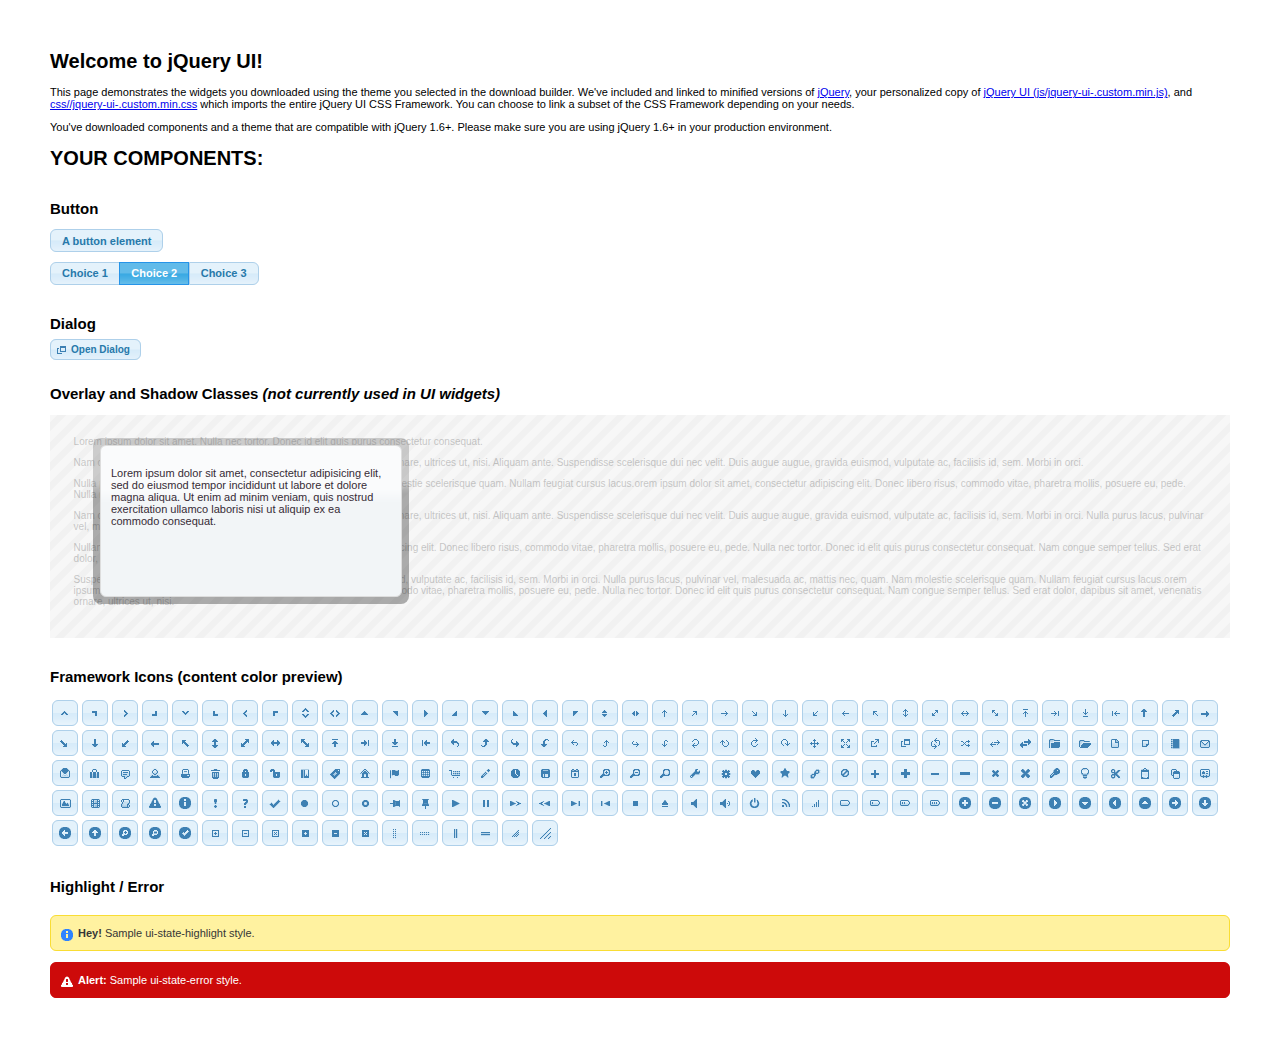
<file: main/jquery-ui-1.10.3.custom/index.html>
<!doctype html>
<html lang="us">
<head>
	<meta charset="utf-8">
	<title>jQuery UI Example Page</title>
	<link href="css/cupertino/jquery-ui-1.10.3.custom.css" rel="stylesheet">
	<script src="js/jquery-1.9.1.js"></script>
	<script src="js/jquery-ui-1.10.3.custom.js"></script>
	<script>
	$(function() {
		

		

		
		$( "#button" ).button();
		$( "#radioset" ).buttonset();
		

		

		
		$( "#dialog" ).dialog({
			autoOpen: false,
			width: 400,
			buttons: [
				{
					text: "Ok",
					click: function() {
						$( this ).dialog( "close" );
					}
				},
				{
					text: "Cancel",
					click: function() {
						$( this ).dialog( "close" );
					}
				}
			]
		});

		// Link to open the dialog
		$( "#dialog-link" ).click(function( event ) {
			$( "#dialog" ).dialog( "open" );
			event.preventDefault();
		});
		

		

		

		

		// Hover states on the static widgets
		$( "#dialog-link, #icons li" ).hover(
			function() {
				$( this ).addClass( "ui-state-hover" );
			},
			function() {
				$( this ).removeClass( "ui-state-hover" );
			}
		);
	});
	</script>
	<style>
	body{
		font: 62.5% "Trebuchet MS", sans-serif;
		margin: 50px;
	}
	.demoHeaders {
		margin-top: 2em;
	}
	#dialog-link {
		padding: .4em 1em .4em 20px;
		text-decoration: none;
		position: relative;
	}
	#dialog-link span.ui-icon {
		margin: 0 5px 0 0;
		position: absolute;
		left: .2em;
		top: 50%;
		margin-top: -8px;
	}
	#icons {
		margin: 0;
		padding: 0;
	}
	#icons li {
		margin: 2px;
		position: relative;
		padding: 4px 0;
		cursor: pointer;
		float: left;
		list-style: none;
	}
	#icons span.ui-icon {
		float: left;
		margin: 0 4px;
	}
	.fakewindowcontain .ui-widget-overlay {
		position: absolute;
	}
	</style>
</head>
<body>

<h1>Welcome to jQuery UI!</h1>

<div class="ui-widget">
	<p>This page demonstrates the widgets you downloaded using the theme you selected in the download builder. We've included and linked to minified versions of <a href="js/jquery-1.9.1.js">jQuery</a>, your personalized copy of <a href="js/jquery-ui-.custom.min.js">jQuery UI (js/jquery-ui-.custom.min.js)</a>, and <a href="css//jquery-ui-.custom.min.css">css//jquery-ui-.custom.min.css</a> which imports the entire jQuery UI CSS Framework. You can choose to link a subset of the CSS Framework depending on your needs. </p>
	<p>You've downloaded components and a theme that are compatible with jQuery 1.6+. Please make sure you are using jQuery 1.6+ in your production environment.</p>
</div>

<h1>YOUR COMPONENTS:</h1>






<!-- Button -->
<h2 class="demoHeaders">Button</h2>
<button id="button">A button element</button>
<form style="margin-top: 1em;">
	<div id="radioset">
		<input type="radio" id="radio1" name="radio"><label for="radio1">Choice 1</label>
		<input type="radio" id="radio2" name="radio" checked="checked"><label for="radio2">Choice 2</label>
		<input type="radio" id="radio3" name="radio"><label for="radio3">Choice 3</label>
	</div>
</form>





<!-- Dialog NOTE: Dialog is not generated by UI in this demo so it can be visually styled in themeroller-->
<h2 class="demoHeaders">Dialog</h2>
<p><a href="#" id="dialog-link" class="ui-state-default ui-corner-all"><span class="ui-icon ui-icon-newwin"></span>Open Dialog</a></p>

<h2 class="demoHeaders">Overlay and Shadow Classes <em>(not currently used in UI widgets)</em></h2>
<div style="position: relative; width: 96%; height: 200px; padding:1% 2%; overflow:hidden;" class="fakewindowcontain">
	<p>Lorem ipsum dolor sit amet,  Nulla nec tortor. Donec id elit quis purus consectetur consequat. </p><p>Nam congue semper tellus. Sed erat dolor, dapibus sit amet, venenatis ornare, ultrices ut, nisi. Aliquam ante. Suspendisse scelerisque dui nec velit. Duis augue augue, gravida euismod, vulputate ac, facilisis id, sem. Morbi in orci. </p><p>Nulla purus lacus, pulvinar vel, malesuada ac, mattis nec, quam. Nam molestie scelerisque quam. Nullam feugiat cursus lacus.orem ipsum dolor sit amet, consectetur adipiscing elit. Donec libero risus, commodo vitae, pharetra mollis, posuere eu, pede. Nulla nec tortor. Donec id elit quis purus consectetur consequat. </p><p>Nam congue semper tellus. Sed erat dolor, dapibus sit amet, venenatis ornare, ultrices ut, nisi. Aliquam ante. Suspendisse scelerisque dui nec velit. Duis augue augue, gravida euismod, vulputate ac, facilisis id, sem. Morbi in orci. Nulla purus lacus, pulvinar vel, malesuada ac, mattis nec, quam. Nam molestie scelerisque quam. </p><p>Nullam feugiat cursus lacus.orem ipsum dolor sit amet, consectetur adipiscing elit. Donec libero risus, commodo vitae, pharetra mollis, posuere eu, pede. Nulla nec tortor. Donec id elit quis purus consectetur consequat. Nam congue semper tellus. Sed erat dolor, dapibus sit amet, venenatis ornare, ultrices ut, nisi. Aliquam ante. </p><p>Suspendisse scelerisque dui nec velit. Duis augue augue, gravida euismod, vulputate ac, facilisis id, sem. Morbi in orci. Nulla purus lacus, pulvinar vel, malesuada ac, mattis nec, quam. Nam molestie scelerisque quam. Nullam feugiat cursus lacus.orem ipsum dolor sit amet, consectetur adipiscing elit. Donec libero risus, commodo vitae, pharetra mollis, posuere eu, pede. Nulla nec tortor. Donec id elit quis purus consectetur consequat. Nam congue semper tellus. Sed erat dolor, dapibus sit amet, venenatis ornare, ultrices ut, nisi. </p>

	<!-- ui-dialog -->
	<div class="ui-overlay"><div class="ui-widget-overlay"></div><div class="ui-widget-shadow ui-corner-all" style="width: 302px; height: 152px; position: absolute; left: 50px; top: 30px;"></div></div>
	<div style="position: absolute; width: 280px; height: 130px;left: 50px; top: 30px; padding: 10px;" class="ui-widget ui-widget-content ui-corner-all">
		<div class="ui-dialog-content ui-widget-content" style="background: none; border: 0;">
			<p>Lorem ipsum dolor sit amet, consectetur adipisicing elit, sed do eiusmod tempor incididunt ut labore et dolore magna aliqua. Ut enim ad minim veniam, quis nostrud exercitation ullamco laboris nisi ut aliquip ex ea commodo consequat.</p>
		</div>
	</div>

</div>

<!-- ui-dialog -->
<div id="dialog" title="Dialog Title">
	<p>Lorem ipsum dolor sit amet, consectetur adipisicing elit, sed do eiusmod tempor incididunt ut labore et dolore magna aliqua. Ut enim ad minim veniam, quis nostrud exercitation ullamco laboris nisi ut aliquip ex ea commodo consequat.</p>
</div>



<h2 class="demoHeaders">Framework Icons (content color preview)</h2>
<ul id="icons" class="ui-widget ui-helper-clearfix">
	<li class="ui-state-default ui-corner-all" title=".ui-icon-carat-1-n"><span class="ui-icon ui-icon-carat-1-n"></span></li>
	<li class="ui-state-default ui-corner-all" title=".ui-icon-carat-1-ne"><span class="ui-icon ui-icon-carat-1-ne"></span></li>
	<li class="ui-state-default ui-corner-all" title=".ui-icon-carat-1-e"><span class="ui-icon ui-icon-carat-1-e"></span></li>
	<li class="ui-state-default ui-corner-all" title=".ui-icon-carat-1-se"><span class="ui-icon ui-icon-carat-1-se"></span></li>
	<li class="ui-state-default ui-corner-all" title=".ui-icon-carat-1-s"><span class="ui-icon ui-icon-carat-1-s"></span></li>
	<li class="ui-state-default ui-corner-all" title=".ui-icon-carat-1-sw"><span class="ui-icon ui-icon-carat-1-sw"></span></li>
	<li class="ui-state-default ui-corner-all" title=".ui-icon-carat-1-w"><span class="ui-icon ui-icon-carat-1-w"></span></li>
	<li class="ui-state-default ui-corner-all" title=".ui-icon-carat-1-nw"><span class="ui-icon ui-icon-carat-1-nw"></span></li>
	<li class="ui-state-default ui-corner-all" title=".ui-icon-carat-2-n-s"><span class="ui-icon ui-icon-carat-2-n-s"></span></li>
	<li class="ui-state-default ui-corner-all" title=".ui-icon-carat-2-e-w"><span class="ui-icon ui-icon-carat-2-e-w"></span></li>
	<li class="ui-state-default ui-corner-all" title=".ui-icon-triangle-1-n"><span class="ui-icon ui-icon-triangle-1-n"></span></li>
	<li class="ui-state-default ui-corner-all" title=".ui-icon-triangle-1-ne"><span class="ui-icon ui-icon-triangle-1-ne"></span></li>
	<li class="ui-state-default ui-corner-all" title=".ui-icon-triangle-1-e"><span class="ui-icon ui-icon-triangle-1-e"></span></li>
	<li class="ui-state-default ui-corner-all" title=".ui-icon-triangle-1-se"><span class="ui-icon ui-icon-triangle-1-se"></span></li>
	<li class="ui-state-default ui-corner-all" title=".ui-icon-triangle-1-s"><span class="ui-icon ui-icon-triangle-1-s"></span></li>
	<li class="ui-state-default ui-corner-all" title=".ui-icon-triangle-1-sw"><span class="ui-icon ui-icon-triangle-1-sw"></span></li>
	<li class="ui-state-default ui-corner-all" title=".ui-icon-triangle-1-w"><span class="ui-icon ui-icon-triangle-1-w"></span></li>
	<li class="ui-state-default ui-corner-all" title=".ui-icon-triangle-1-nw"><span class="ui-icon ui-icon-triangle-1-nw"></span></li>
	<li class="ui-state-default ui-corner-all" title=".ui-icon-triangle-2-n-s"><span class="ui-icon ui-icon-triangle-2-n-s"></span></li>
	<li class="ui-state-default ui-corner-all" title=".ui-icon-triangle-2-e-w"><span class="ui-icon ui-icon-triangle-2-e-w"></span></li>
	<li class="ui-state-default ui-corner-all" title=".ui-icon-arrow-1-n"><span class="ui-icon ui-icon-arrow-1-n"></span></li>
	<li class="ui-state-default ui-corner-all" title=".ui-icon-arrow-1-ne"><span class="ui-icon ui-icon-arrow-1-ne"></span></li>
	<li class="ui-state-default ui-corner-all" title=".ui-icon-arrow-1-e"><span class="ui-icon ui-icon-arrow-1-e"></span></li>
	<li class="ui-state-default ui-corner-all" title=".ui-icon-arrow-1-se"><span class="ui-icon ui-icon-arrow-1-se"></span></li>
	<li class="ui-state-default ui-corner-all" title=".ui-icon-arrow-1-s"><span class="ui-icon ui-icon-arrow-1-s"></span></li>
	<li class="ui-state-default ui-corner-all" title=".ui-icon-arrow-1-sw"><span class="ui-icon ui-icon-arrow-1-sw"></span></li>
	<li class="ui-state-default ui-corner-all" title=".ui-icon-arrow-1-w"><span class="ui-icon ui-icon-arrow-1-w"></span></li>
	<li class="ui-state-default ui-corner-all" title=".ui-icon-arrow-1-nw"><span class="ui-icon ui-icon-arrow-1-nw"></span></li>
	<li class="ui-state-default ui-corner-all" title=".ui-icon-arrow-2-n-s"><span class="ui-icon ui-icon-arrow-2-n-s"></span></li>
	<li class="ui-state-default ui-corner-all" title=".ui-icon-arrow-2-ne-sw"><span class="ui-icon ui-icon-arrow-2-ne-sw"></span></li>
	<li class="ui-state-default ui-corner-all" title=".ui-icon-arrow-2-e-w"><span class="ui-icon ui-icon-arrow-2-e-w"></span></li>
	<li class="ui-state-default ui-corner-all" title=".ui-icon-arrow-2-se-nw"><span class="ui-icon ui-icon-arrow-2-se-nw"></span></li>
	<li class="ui-state-default ui-corner-all" title=".ui-icon-arrowstop-1-n"><span class="ui-icon ui-icon-arrowstop-1-n"></span></li>
	<li class="ui-state-default ui-corner-all" title=".ui-icon-arrowstop-1-e"><span class="ui-icon ui-icon-arrowstop-1-e"></span></li>
	<li class="ui-state-default ui-corner-all" title=".ui-icon-arrowstop-1-s"><span class="ui-icon ui-icon-arrowstop-1-s"></span></li>
	<li class="ui-state-default ui-corner-all" title=".ui-icon-arrowstop-1-w"><span class="ui-icon ui-icon-arrowstop-1-w"></span></li>
	<li class="ui-state-default ui-corner-all" title=".ui-icon-arrowthick-1-n"><span class="ui-icon ui-icon-arrowthick-1-n"></span></li>
	<li class="ui-state-default ui-corner-all" title=".ui-icon-arrowthick-1-ne"><span class="ui-icon ui-icon-arrowthick-1-ne"></span></li>
	<li class="ui-state-default ui-corner-all" title=".ui-icon-arrowthick-1-e"><span class="ui-icon ui-icon-arrowthick-1-e"></span></li>
	<li class="ui-state-default ui-corner-all" title=".ui-icon-arrowthick-1-se"><span class="ui-icon ui-icon-arrowthick-1-se"></span></li>
	<li class="ui-state-default ui-corner-all" title=".ui-icon-arrowthick-1-s"><span class="ui-icon ui-icon-arrowthick-1-s"></span></li>
	<li class="ui-state-default ui-corner-all" title=".ui-icon-arrowthick-1-sw"><span class="ui-icon ui-icon-arrowthick-1-sw"></span></li>
	<li class="ui-state-default ui-corner-all" title=".ui-icon-arrowthick-1-w"><span class="ui-icon ui-icon-arrowthick-1-w"></span></li>
	<li class="ui-state-default ui-corner-all" title=".ui-icon-arrowthick-1-nw"><span class="ui-icon ui-icon-arrowthick-1-nw"></span></li>
	<li class="ui-state-default ui-corner-all" title=".ui-icon-arrowthick-2-n-s"><span class="ui-icon ui-icon-arrowthick-2-n-s"></span></li>
	<li class="ui-state-default ui-corner-all" title=".ui-icon-arrowthick-2-ne-sw"><span class="ui-icon ui-icon-arrowthick-2-ne-sw"></span></li>
	<li class="ui-state-default ui-corner-all" title=".ui-icon-arrowthick-2-e-w"><span class="ui-icon ui-icon-arrowthick-2-e-w"></span></li>
	<li class="ui-state-default ui-corner-all" title=".ui-icon-arrowthick-2-se-nw"><span class="ui-icon ui-icon-arrowthick-2-se-nw"></span></li>
	<li class="ui-state-default ui-corner-all" title=".ui-icon-arrowthickstop-1-n"><span class="ui-icon ui-icon-arrowthickstop-1-n"></span></li>
	<li class="ui-state-default ui-corner-all" title=".ui-icon-arrowthickstop-1-e"><span class="ui-icon ui-icon-arrowthickstop-1-e"></span></li>
	<li class="ui-state-default ui-corner-all" title=".ui-icon-arrowthickstop-1-s"><span class="ui-icon ui-icon-arrowthickstop-1-s"></span></li>
	<li class="ui-state-default ui-corner-all" title=".ui-icon-arrowthickstop-1-w"><span class="ui-icon ui-icon-arrowthickstop-1-w"></span></li>
	<li class="ui-state-default ui-corner-all" title=".ui-icon-arrowreturnthick-1-w"><span class="ui-icon ui-icon-arrowreturnthick-1-w"></span></li>
	<li class="ui-state-default ui-corner-all" title=".ui-icon-arrowreturnthick-1-n"><span class="ui-icon ui-icon-arrowreturnthick-1-n"></span></li>
	<li class="ui-state-default ui-corner-all" title=".ui-icon-arrowreturnthick-1-e"><span class="ui-icon ui-icon-arrowreturnthick-1-e"></span></li>
	<li class="ui-state-default ui-corner-all" title=".ui-icon-arrowreturnthick-1-s"><span class="ui-icon ui-icon-arrowreturnthick-1-s"></span></li>
	<li class="ui-state-default ui-corner-all" title=".ui-icon-arrowreturn-1-w"><span class="ui-icon ui-icon-arrowreturn-1-w"></span></li>
	<li class="ui-state-default ui-corner-all" title=".ui-icon-arrowreturn-1-n"><span class="ui-icon ui-icon-arrowreturn-1-n"></span></li>
	<li class="ui-state-default ui-corner-all" title=".ui-icon-arrowreturn-1-e"><span class="ui-icon ui-icon-arrowreturn-1-e"></span></li>
	<li class="ui-state-default ui-corner-all" title=".ui-icon-arrowreturn-1-s"><span class="ui-icon ui-icon-arrowreturn-1-s"></span></li>
	<li class="ui-state-default ui-corner-all" title=".ui-icon-arrowrefresh-1-w"><span class="ui-icon ui-icon-arrowrefresh-1-w"></span></li>
	<li class="ui-state-default ui-corner-all" title=".ui-icon-arrowrefresh-1-n"><span class="ui-icon ui-icon-arrowrefresh-1-n"></span></li>
	<li class="ui-state-default ui-corner-all" title=".ui-icon-arrowrefresh-1-e"><span class="ui-icon ui-icon-arrowrefresh-1-e"></span></li>
	<li class="ui-state-default ui-corner-all" title=".ui-icon-arrowrefresh-1-s"><span class="ui-icon ui-icon-arrowrefresh-1-s"></span></li>
	<li class="ui-state-default ui-corner-all" title=".ui-icon-arrow-4"><span class="ui-icon ui-icon-arrow-4"></span></li>
	<li class="ui-state-default ui-corner-all" title=".ui-icon-arrow-4-diag"><span class="ui-icon ui-icon-arrow-4-diag"></span></li>
	<li class="ui-state-default ui-corner-all" title=".ui-icon-extlink"><span class="ui-icon ui-icon-extlink"></span></li>
	<li class="ui-state-default ui-corner-all" title=".ui-icon-newwin"><span class="ui-icon ui-icon-newwin"></span></li>
	<li class="ui-state-default ui-corner-all" title=".ui-icon-refresh"><span class="ui-icon ui-icon-refresh"></span></li>
	<li class="ui-state-default ui-corner-all" title=".ui-icon-shuffle"><span class="ui-icon ui-icon-shuffle"></span></li>
	<li class="ui-state-default ui-corner-all" title=".ui-icon-transfer-e-w"><span class="ui-icon ui-icon-transfer-e-w"></span></li>
	<li class="ui-state-default ui-corner-all" title=".ui-icon-transferthick-e-w"><span class="ui-icon ui-icon-transferthick-e-w"></span></li>
	<li class="ui-state-default ui-corner-all" title=".ui-icon-folder-collapsed"><span class="ui-icon ui-icon-folder-collapsed"></span></li>
	<li class="ui-state-default ui-corner-all" title=".ui-icon-folder-open"><span class="ui-icon ui-icon-folder-open"></span></li>
	<li class="ui-state-default ui-corner-all" title=".ui-icon-document"><span class="ui-icon ui-icon-document"></span></li>
	<li class="ui-state-default ui-corner-all" title=".ui-icon-document-b"><span class="ui-icon ui-icon-document-b"></span></li>
	<li class="ui-state-default ui-corner-all" title=".ui-icon-note"><span class="ui-icon ui-icon-note"></span></li>
	<li class="ui-state-default ui-corner-all" title=".ui-icon-mail-closed"><span class="ui-icon ui-icon-mail-closed"></span></li>
	<li class="ui-state-default ui-corner-all" title=".ui-icon-mail-open"><span class="ui-icon ui-icon-mail-open"></span></li>
	<li class="ui-state-default ui-corner-all" title=".ui-icon-suitcase"><span class="ui-icon ui-icon-suitcase"></span></li>
	<li class="ui-state-default ui-corner-all" title=".ui-icon-comment"><span class="ui-icon ui-icon-comment"></span></li>
	<li class="ui-state-default ui-corner-all" title=".ui-icon-person"><span class="ui-icon ui-icon-person"></span></li>
	<li class="ui-state-default ui-corner-all" title=".ui-icon-print"><span class="ui-icon ui-icon-print"></span></li>
	<li class="ui-state-default ui-corner-all" title=".ui-icon-trash"><span class="ui-icon ui-icon-trash"></span></li>
	<li class="ui-state-default ui-corner-all" title=".ui-icon-locked"><span class="ui-icon ui-icon-locked"></span></li>
	<li class="ui-state-default ui-corner-all" title=".ui-icon-unlocked"><span class="ui-icon ui-icon-unlocked"></span></li>
	<li class="ui-state-default ui-corner-all" title=".ui-icon-bookmark"><span class="ui-icon ui-icon-bookmark"></span></li>
	<li class="ui-state-default ui-corner-all" title=".ui-icon-tag"><span class="ui-icon ui-icon-tag"></span></li>
	<li class="ui-state-default ui-corner-all" title=".ui-icon-home"><span class="ui-icon ui-icon-home"></span></li>
	<li class="ui-state-default ui-corner-all" title=".ui-icon-flag"><span class="ui-icon ui-icon-flag"></span></li>
	<li class="ui-state-default ui-corner-all" title=".ui-icon-calculator"><span class="ui-icon ui-icon-calculator"></span></li>
	<li class="ui-state-default ui-corner-all" title=".ui-icon-cart"><span class="ui-icon ui-icon-cart"></span></li>
	<li class="ui-state-default ui-corner-all" title=".ui-icon-pencil"><span class="ui-icon ui-icon-pencil"></span></li>
	<li class="ui-state-default ui-corner-all" title=".ui-icon-clock"><span class="ui-icon ui-icon-clock"></span></li>
	<li class="ui-state-default ui-corner-all" title=".ui-icon-disk"><span class="ui-icon ui-icon-disk"></span></li>
	<li class="ui-state-default ui-corner-all" title=".ui-icon-calendar"><span class="ui-icon ui-icon-calendar"></span></li>
	<li class="ui-state-default ui-corner-all" title=".ui-icon-zoomin"><span class="ui-icon ui-icon-zoomin"></span></li>
	<li class="ui-state-default ui-corner-all" title=".ui-icon-zoomout"><span class="ui-icon ui-icon-zoomout"></span></li>
	<li class="ui-state-default ui-corner-all" title=".ui-icon-search"><span class="ui-icon ui-icon-search"></span></li>
	<li class="ui-state-default ui-corner-all" title=".ui-icon-wrench"><span class="ui-icon ui-icon-wrench"></span></li>
	<li class="ui-state-default ui-corner-all" title=".ui-icon-gear"><span class="ui-icon ui-icon-gear"></span></li>
	<li class="ui-state-default ui-corner-all" title=".ui-icon-heart"><span class="ui-icon ui-icon-heart"></span></li>
	<li class="ui-state-default ui-corner-all" title=".ui-icon-star"><span class="ui-icon ui-icon-star"></span></li>
	<li class="ui-state-default ui-corner-all" title=".ui-icon-link"><span class="ui-icon ui-icon-link"></span></li>
	<li class="ui-state-default ui-corner-all" title=".ui-icon-cancel"><span class="ui-icon ui-icon-cancel"></span></li>
	<li class="ui-state-default ui-corner-all" title=".ui-icon-plus"><span class="ui-icon ui-icon-plus"></span></li>
	<li class="ui-state-default ui-corner-all" title=".ui-icon-plusthick"><span class="ui-icon ui-icon-plusthick"></span></li>
	<li class="ui-state-default ui-corner-all" title=".ui-icon-minus"><span class="ui-icon ui-icon-minus"></span></li>
	<li class="ui-state-default ui-corner-all" title=".ui-icon-minusthick"><span class="ui-icon ui-icon-minusthick"></span></li>
	<li class="ui-state-default ui-corner-all" title=".ui-icon-close"><span class="ui-icon ui-icon-close"></span></li>
	<li class="ui-state-default ui-corner-all" title=".ui-icon-closethick"><span class="ui-icon ui-icon-closethick"></span></li>
	<li class="ui-state-default ui-corner-all" title=".ui-icon-key"><span class="ui-icon ui-icon-key"></span></li>
	<li class="ui-state-default ui-corner-all" title=".ui-icon-lightbulb"><span class="ui-icon ui-icon-lightbulb"></span></li>
	<li class="ui-state-default ui-corner-all" title=".ui-icon-scissors"><span class="ui-icon ui-icon-scissors"></span></li>
	<li class="ui-state-default ui-corner-all" title=".ui-icon-clipboard"><span class="ui-icon ui-icon-clipboard"></span></li>
	<li class="ui-state-default ui-corner-all" title=".ui-icon-copy"><span class="ui-icon ui-icon-copy"></span></li>
	<li class="ui-state-default ui-corner-all" title=".ui-icon-contact"><span class="ui-icon ui-icon-contact"></span></li>
	<li class="ui-state-default ui-corner-all" title=".ui-icon-image"><span class="ui-icon ui-icon-image"></span></li>
	<li class="ui-state-default ui-corner-all" title=".ui-icon-video"><span class="ui-icon ui-icon-video"></span></li>
	<li class="ui-state-default ui-corner-all" title=".ui-icon-script"><span class="ui-icon ui-icon-script"></span></li>
	<li class="ui-state-default ui-corner-all" title=".ui-icon-alert"><span class="ui-icon ui-icon-alert"></span></li>
	<li class="ui-state-default ui-corner-all" title=".ui-icon-info"><span class="ui-icon ui-icon-info"></span></li>
	<li class="ui-state-default ui-corner-all" title=".ui-icon-notice"><span class="ui-icon ui-icon-notice"></span></li>
	<li class="ui-state-default ui-corner-all" title=".ui-icon-help"><span class="ui-icon ui-icon-help"></span></li>
	<li class="ui-state-default ui-corner-all" title=".ui-icon-check"><span class="ui-icon ui-icon-check"></span></li>
	<li class="ui-state-default ui-corner-all" title=".ui-icon-bullet"><span class="ui-icon ui-icon-bullet"></span></li>
	<li class="ui-state-default ui-corner-all" title=".ui-icon-radio-off"><span class="ui-icon ui-icon-radio-off"></span></li>
	<li class="ui-state-default ui-corner-all" title=".ui-icon-radio-on"><span class="ui-icon ui-icon-radio-on"></span></li>
	<li class="ui-state-default ui-corner-all" title=".ui-icon-pin-w"><span class="ui-icon ui-icon-pin-w"></span></li>
	<li class="ui-state-default ui-corner-all" title=".ui-icon-pin-s"><span class="ui-icon ui-icon-pin-s"></span></li>
	<li class="ui-state-default ui-corner-all" title=".ui-icon-play"><span class="ui-icon ui-icon-play"></span></li>
	<li class="ui-state-default ui-corner-all" title=".ui-icon-pause"><span class="ui-icon ui-icon-pause"></span></li>
	<li class="ui-state-default ui-corner-all" title=".ui-icon-seek-next"><span class="ui-icon ui-icon-seek-next"></span></li>
	<li class="ui-state-default ui-corner-all" title=".ui-icon-seek-prev"><span class="ui-icon ui-icon-seek-prev"></span></li>
	<li class="ui-state-default ui-corner-all" title=".ui-icon-seek-end"><span class="ui-icon ui-icon-seek-end"></span></li>
	<li class="ui-state-default ui-corner-all" title=".ui-icon-seek-first"><span class="ui-icon ui-icon-seek-first"></span></li>
	<li class="ui-state-default ui-corner-all" title=".ui-icon-stop"><span class="ui-icon ui-icon-stop"></span></li>
	<li class="ui-state-default ui-corner-all" title=".ui-icon-eject"><span class="ui-icon ui-icon-eject"></span></li>
	<li class="ui-state-default ui-corner-all" title=".ui-icon-volume-off"><span class="ui-icon ui-icon-volume-off"></span></li>
	<li class="ui-state-default ui-corner-all" title=".ui-icon-volume-on"><span class="ui-icon ui-icon-volume-on"></span></li>
	<li class="ui-state-default ui-corner-all" title=".ui-icon-power"><span class="ui-icon ui-icon-power"></span></li>
	<li class="ui-state-default ui-corner-all" title=".ui-icon-signal-diag"><span class="ui-icon ui-icon-signal-diag"></span></li>
	<li class="ui-state-default ui-corner-all" title=".ui-icon-signal"><span class="ui-icon ui-icon-signal"></span></li>
	<li class="ui-state-default ui-corner-all" title=".ui-icon-battery-0"><span class="ui-icon ui-icon-battery-0"></span></li>
	<li class="ui-state-default ui-corner-all" title=".ui-icon-battery-1"><span class="ui-icon ui-icon-battery-1"></span></li>
	<li class="ui-state-default ui-corner-all" title=".ui-icon-battery-2"><span class="ui-icon ui-icon-battery-2"></span></li>
	<li class="ui-state-default ui-corner-all" title=".ui-icon-battery-3"><span class="ui-icon ui-icon-battery-3"></span></li>
	<li class="ui-state-default ui-corner-all" title=".ui-icon-circle-plus"><span class="ui-icon ui-icon-circle-plus"></span></li>
	<li class="ui-state-default ui-corner-all" title=".ui-icon-circle-minus"><span class="ui-icon ui-icon-circle-minus"></span></li>
	<li class="ui-state-default ui-corner-all" title=".ui-icon-circle-close"><span class="ui-icon ui-icon-circle-close"></span></li>
	<li class="ui-state-default ui-corner-all" title=".ui-icon-circle-triangle-e"><span class="ui-icon ui-icon-circle-triangle-e"></span></li>
	<li class="ui-state-default ui-corner-all" title=".ui-icon-circle-triangle-s"><span class="ui-icon ui-icon-circle-triangle-s"></span></li>
	<li class="ui-state-default ui-corner-all" title=".ui-icon-circle-triangle-w"><span class="ui-icon ui-icon-circle-triangle-w"></span></li>
	<li class="ui-state-default ui-corner-all" title=".ui-icon-circle-triangle-n"><span class="ui-icon ui-icon-circle-triangle-n"></span></li>
	<li class="ui-state-default ui-corner-all" title=".ui-icon-circle-arrow-e"><span class="ui-icon ui-icon-circle-arrow-e"></span></li>
	<li class="ui-state-default ui-corner-all" title=".ui-icon-circle-arrow-s"><span class="ui-icon ui-icon-circle-arrow-s"></span></li>
	<li class="ui-state-default ui-corner-all" title=".ui-icon-circle-arrow-w"><span class="ui-icon ui-icon-circle-arrow-w"></span></li>
	<li class="ui-state-default ui-corner-all" title=".ui-icon-circle-arrow-n"><span class="ui-icon ui-icon-circle-arrow-n"></span></li>
	<li class="ui-state-default ui-corner-all" title=".ui-icon-circle-zoomin"><span class="ui-icon ui-icon-circle-zoomin"></span></li>
	<li class="ui-state-default ui-corner-all" title=".ui-icon-circle-zoomout"><span class="ui-icon ui-icon-circle-zoomout"></span></li>
	<li class="ui-state-default ui-corner-all" title=".ui-icon-circle-check"><span class="ui-icon ui-icon-circle-check"></span></li>
	<li class="ui-state-default ui-corner-all" title=".ui-icon-circlesmall-plus"><span class="ui-icon ui-icon-circlesmall-plus"></span></li>
	<li class="ui-state-default ui-corner-all" title=".ui-icon-circlesmall-minus"><span class="ui-icon ui-icon-circlesmall-minus"></span></li>
	<li class="ui-state-default ui-corner-all" title=".ui-icon-circlesmall-close"><span class="ui-icon ui-icon-circlesmall-close"></span></li>
	<li class="ui-state-default ui-corner-all" title=".ui-icon-squaresmall-plus"><span class="ui-icon ui-icon-squaresmall-plus"></span></li>
	<li class="ui-state-default ui-corner-all" title=".ui-icon-squaresmall-minus"><span class="ui-icon ui-icon-squaresmall-minus"></span></li>
	<li class="ui-state-default ui-corner-all" title=".ui-icon-squaresmall-close"><span class="ui-icon ui-icon-squaresmall-close"></span></li>
	<li class="ui-state-default ui-corner-all" title=".ui-icon-grip-dotted-vertical"><span class="ui-icon ui-icon-grip-dotted-vertical"></span></li>
	<li class="ui-state-default ui-corner-all" title=".ui-icon-grip-dotted-horizontal"><span class="ui-icon ui-icon-grip-dotted-horizontal"></span></li>
	<li class="ui-state-default ui-corner-all" title=".ui-icon-grip-solid-vertical"><span class="ui-icon ui-icon-grip-solid-vertical"></span></li>
	<li class="ui-state-default ui-corner-all" title=".ui-icon-grip-solid-horizontal"><span class="ui-icon ui-icon-grip-solid-horizontal"></span></li>
	<li class="ui-state-default ui-corner-all" title=".ui-icon-gripsmall-diagonal-se"><span class="ui-icon ui-icon-gripsmall-diagonal-se"></span></li>
	<li class="ui-state-default ui-corner-all" title=".ui-icon-grip-diagonal-se"><span class="ui-icon ui-icon-grip-diagonal-se"></span></li>
</ul>







<!-- Highlight / Error -->
<h2 class="demoHeaders">Highlight / Error</h2>
<div class="ui-widget">
	<div class="ui-state-highlight ui-corner-all" style="margin-top: 20px; padding: 0 .7em;">
		<p><span class="ui-icon ui-icon-info" style="float: left; margin-right: .3em;"></span>
		<strong>Hey!</strong> Sample ui-state-highlight style.</p>
	</div>
</div>
<br>
<div class="ui-widget">
	<div class="ui-state-error ui-corner-all" style="padding: 0 .7em;">
		<p><span class="ui-icon ui-icon-alert" style="float: left; margin-right: .3em;"></span>
		<strong>Alert:</strong> Sample ui-state-error style.</p>
	</div>
</div>

</body>
</html>
</file>
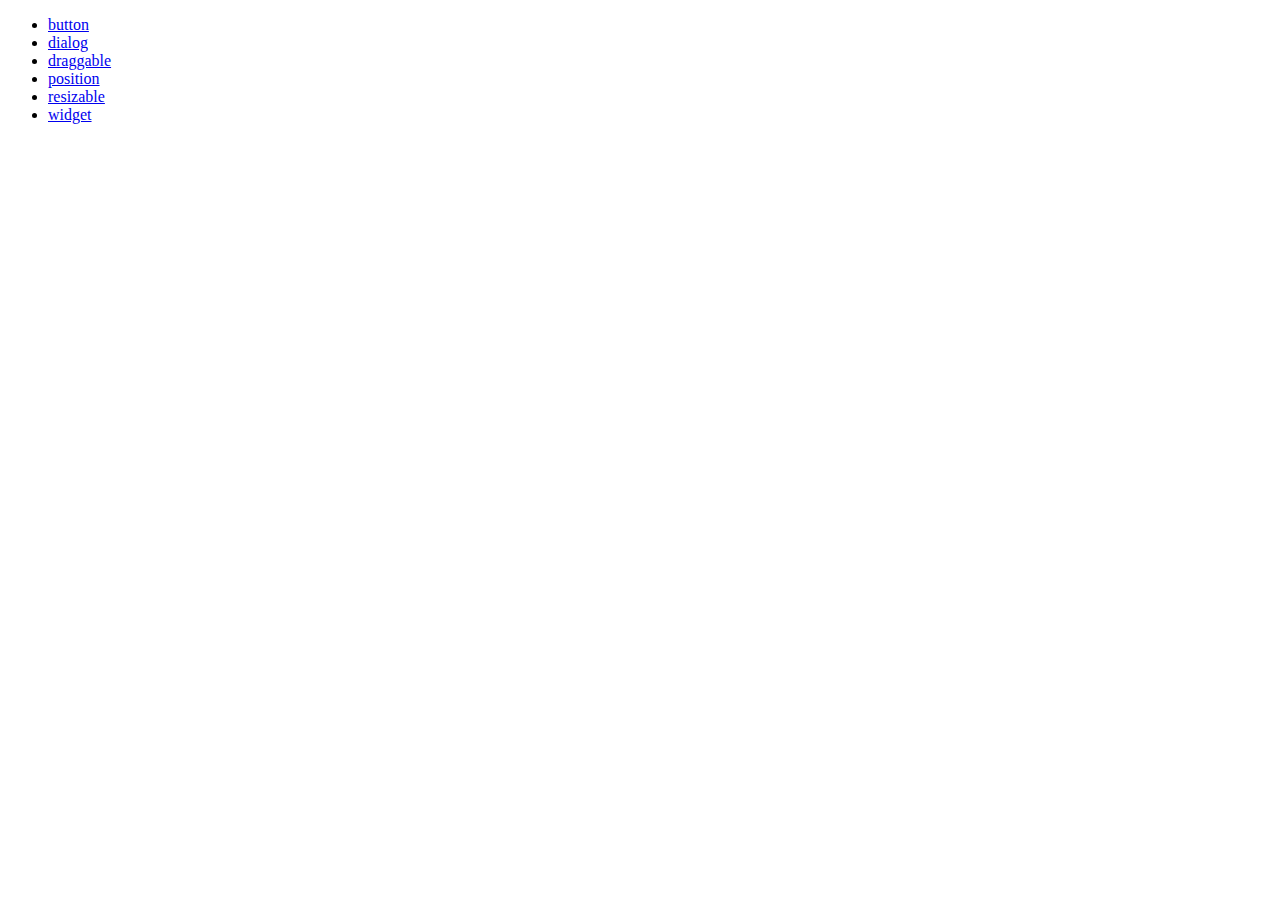
<file: main/development-bundle/demos/index.html>
<!doctype html>
<html lang="en">
<head>
	<meta charset="utf-8">
	<title>jQuery UI Demos</title>
</head>
<body>

<ul>
	<li><a href="button/">button</a></li>
	<li><a href="dialog/">dialog</a></li>
	<li><a href="draggable/">draggable</a></li>
	<li><a href="position/">position</a></li>
	<li><a href="resizable/">resizable</a></li>
	<li><a href="widget/">widget</a></li>
</ul>

</body>
</html>
</file>
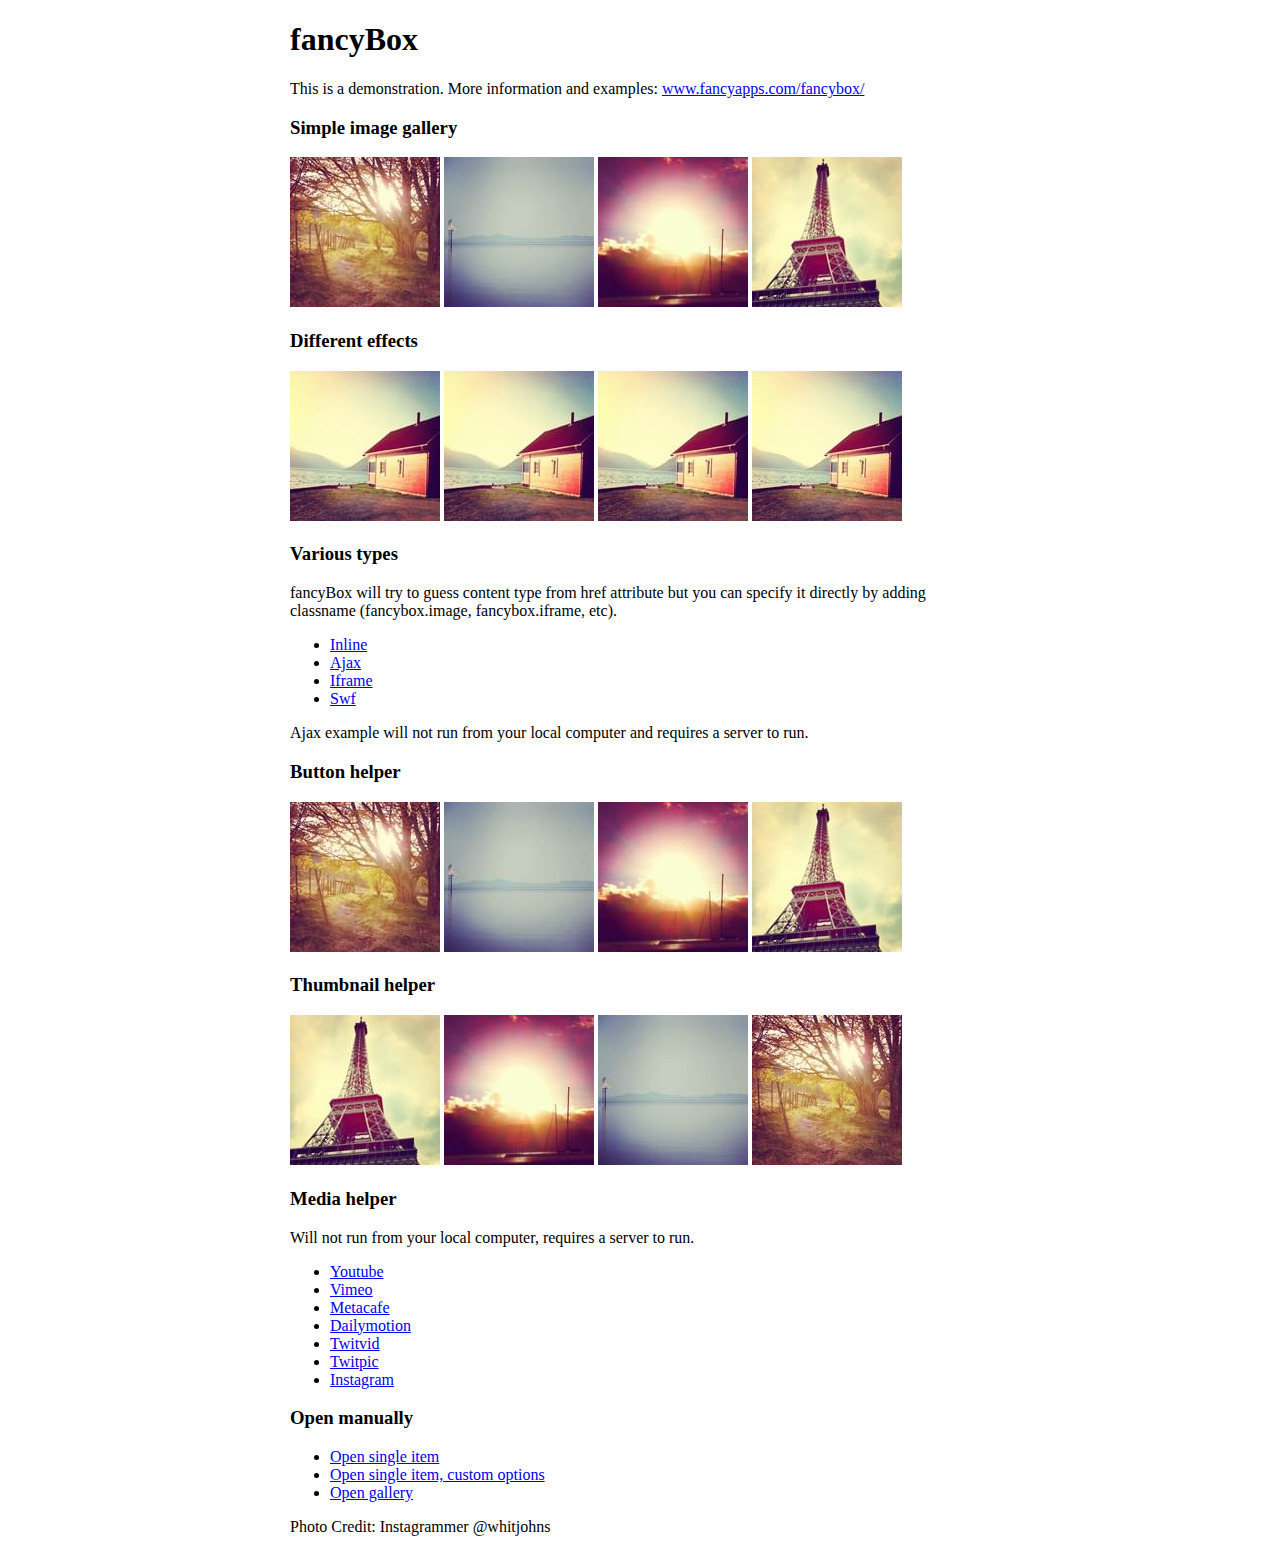
<file: main/fancybox/demo/index.html>
<!DOCTYPE html>
<html>
<head>
	<title>fancyBox - Fancy jQuery Lightbox Alternative | Demonstration</title>
	<meta http-equiv="Content-Type" content="text/html; charset=UTF-8" />

	<!-- Add jQuery library -->
	<script type="text/javascript" src="../lib/jquery-1.10.1.min.js"></script>

	<!-- Add mousewheel plugin (this is optional) -->
	<script type="text/javascript" src="../lib/jquery.mousewheel-3.0.6.pack.js"></script>

	<!-- Add fancyBox main JS and CSS files -->
	<script type="text/javascript" src="../source/jquery.fancybox.js?v=2.1.5"></script>
	<link rel="stylesheet" type="text/css" href="../source/jquery.fancybox.css?v=2.1.5" media="screen" />

	<!-- Add Button helper (this is optional) -->
	<link rel="stylesheet" type="text/css" href="../source/helpers/jquery.fancybox-buttons.css?v=1.0.5" />
	<script type="text/javascript" src="../source/helpers/jquery.fancybox-buttons.js?v=1.0.5"></script>

	<!-- Add Thumbnail helper (this is optional) -->
	<link rel="stylesheet" type="text/css" href="../source/helpers/jquery.fancybox-thumbs.css?v=1.0.7" />
	<script type="text/javascript" src="../source/helpers/jquery.fancybox-thumbs.js?v=1.0.7"></script>

	<!-- Add Media helper (this is optional) -->
	<script type="text/javascript" src="../source/helpers/jquery.fancybox-media.js?v=1.0.6"></script>

	<script type="text/javascript">
		$(document).ready(function() {
			/*
			 *  Simple image gallery. Uses default settings
			 */

			$('.fancybox').fancybox();

			/*
			 *  Different effects
			 */

			// Change title type, overlay closing speed
			$(".fancybox-effects-a").fancybox({
				helpers: {
					title : {
						type : 'outside'
					},
					overlay : {
						speedOut : 0
					}
				}
			});

			// Disable opening and closing animations, change title type
			$(".fancybox-effects-b").fancybox({
				openEffect  : 'none',
				closeEffect	: 'none',

				helpers : {
					title : {
						type : 'over'
					}
				}
			});

			// Set custom style, close if clicked, change title type and overlay color
			$(".fancybox-effects-c").fancybox({
				wrapCSS    : 'fancybox-custom',
				closeClick : true,

				openEffect : 'none',

				helpers : {
					title : {
						type : 'inside'
					},
					overlay : {
						css : {
							'background' : 'rgba(238,238,238,0.85)'
						}
					}
				}
			});

			// Remove padding, set opening and closing animations, close if clicked and disable overlay
			$(".fancybox-effects-d").fancybox({
				padding: 0,

				openEffect : 'elastic',
				openSpeed  : 150,

				closeEffect : 'elastic',
				closeSpeed  : 150,

				closeClick : true,

				helpers : {
					overlay : null
				}
			});

			/*
			 *  Button helper. Disable animations, hide close button, change title type and content
			 */

			$('.fancybox-buttons').fancybox({
				openEffect  : 'none',
				closeEffect : 'none',

				prevEffect : 'none',
				nextEffect : 'none',

				closeBtn  : false,

				helpers : {
					title : {
						type : 'inside'
					},
					buttons	: {}
				},

				afterLoad : function() {
					this.title = 'Image ' + (this.index + 1) + ' of ' + this.group.length + (this.title ? ' - ' + this.title : '');
				}
			});


			/*
			 *  Thumbnail helper. Disable animations, hide close button, arrows and slide to next gallery item if clicked
			 */

			$('.fancybox-thumbs').fancybox({
				prevEffect : 'none',
				nextEffect : 'none',

				closeBtn  : false,
				arrows    : false,
				nextClick : true,

				helpers : {
					thumbs : {
						width  : 50,
						height : 50
					}
				}
			});

			/*
			 *  Media helper. Group items, disable animations, hide arrows, enable media and button helpers.
			*/
			$('.fancybox-media')
				.attr('rel', 'media-gallery')
				.fancybox({
					openEffect : 'none',
					closeEffect : 'none',
					prevEffect : 'none',
					nextEffect : 'none',

					arrows : false,
					helpers : {
						media : {},
						buttons : {}
					}
				});

			/*
			 *  Open manually
			 */

			$("#fancybox-manual-a").click(function() {
				$.fancybox.open('1_b.jpg');
			});

			$("#fancybox-manual-b").click(function() {
				$.fancybox.open({
					href : 'iframe.html',
					type : 'iframe',
					padding : 5
				});
			});

			$("#fancybox-manual-c").click(function() {
				$.fancybox.open([
					{
						href : '1_b.jpg',
						title : 'My title'
					}, {
						href : '2_b.jpg',
						title : '2nd title'
					}, {
						href : '3_b.jpg'
					}
				], {
					helpers : {
						thumbs : {
							width: 75,
							height: 50
						}
					}
				});
			});


		});
	</script>
	<style type="text/css">
		.fancybox-custom .fancybox-skin {
			box-shadow: 0 0 50px #222;
		}

		body {
			max-width: 700px;
			margin: 0 auto;
		}
	</style>
</head>
<body>
	<h1>fancyBox</h1>

	<p>This is a demonstration. More information and examples: <a href="http://fancyapps.com/fancybox/">www.fancyapps.com/fancybox/</a></p>

	<h3>Simple image gallery</h3>
	<p>
		<a class="fancybox" href="1_b.jpg" data-fancybox-group="gallery" title="Lorem ipsum dolor sit amet"><img src="1_s.jpg" alt="" /></a>

		<a class="fancybox" href="2_b.jpg" data-fancybox-group="gallery" title="Etiam quis mi eu elit temp"><img src="2_s.jpg" alt="" /></a>

		<a class="fancybox" href="3_b.jpg" data-fancybox-group="gallery" title="Cras neque mi, semper leon"><img src="3_s.jpg" alt="" /></a>

		<a class="fancybox" href="4_b.jpg" data-fancybox-group="gallery" title="Sed vel sapien vel sem uno"><img src="4_s.jpg" alt="" /></a>
	</p>

	<h3>Different effects</h3>
	<p>
		<a class="fancybox-effects-a" href="5_b.jpg" title="Lorem ipsum dolor sit amet, consectetur adipiscing elit"><img src="5_s.jpg" alt="" /></a>

		<a class="fancybox-effects-b" href="5_b.jpg" title="Lorem ipsum dolor sit amet, consectetur adipiscing elit"><img src="5_s.jpg" alt="" /></a>

		<a class="fancybox-effects-c" href="5_b.jpg" title="Lorem ipsum dolor sit amet, consectetur adipiscing elit"><img src="5_s.jpg" alt="" /></a>

		<a class="fancybox-effects-d" href="5_b.jpg" title="Lorem ipsum dolor sit amet, consectetur adipiscing elit"><img src="5_s.jpg" alt="" /></a>
	</p>

	<h3>Various types</h3>
	<p>
		fancyBox will try to guess content type from href attribute but you can specify it directly by adding classname (fancybox.image, fancybox.iframe, etc).
	</p>
	<ul>
		<li><a class="fancybox" href="#inline1" title="Lorem ipsum dolor sit amet">Inline</a></li>
		<li><a class="fancybox fancybox.ajax" href="ajax.txt">Ajax</a></li>
		<li><a class="fancybox fancybox.iframe" href="iframe.html">Iframe</a></li>
		<li><a class="fancybox" href="http://www.adobe.com/jp/events/cs3_web_edition_tour/swfs/perform.swf">Swf</a></li>
	</ul>

	<div id="inline1" style="width:400px;display: none;">
		<h3>Etiam quis mi eu elit</h3>
		<p>
			Lorem ipsum dolor sit amet, consectetur adipiscing elit. Etiam quis mi eu elit tempor facilisis id et neque. Nulla sit amet sem sapien. Vestibulum imperdiet porta ante ac ornare. Nulla et lorem eu nibh adipiscing ultricies nec at lacus. Cras laoreet ultricies sem, at blandit mi eleifend aliquam. Nunc enim ipsum, vehicula non pretium varius, cursus ac tortor. Vivamus fringilla congue laoreet. Quisque ultrices sodales orci, quis rhoncus justo auctor in. Phasellus dui eros, bibendum eu feugiat ornare, faucibus eu mi. Nunc aliquet tempus sem, id aliquam diam varius ac. Maecenas nisl nunc, molestie vitae eleifend vel, iaculis sed magna. Aenean tempus lacus vitae orci posuere porttitor eget non felis. Donec lectus elit, aliquam nec eleifend sit amet, vestibulum sed nunc.
		</p>
	</div>

	<p>
		Ajax example will not run from your local computer and requires a server to run.
	</p>

	<h3>Button helper</h3>
	<p>
		<a class="fancybox-buttons" data-fancybox-group="button" href="1_b.jpg"><img src="1_s.jpg" alt="" /></a>

		<a class="fancybox-buttons" data-fancybox-group="button" href="2_b.jpg"><img src="2_s.jpg" alt="" /></a>

		<a class="fancybox-buttons" data-fancybox-group="button" href="3_b.jpg"><img src="3_s.jpg" alt="" /></a>

		<a class="fancybox-buttons" data-fancybox-group="button" href="4_b.jpg"><img src="4_s.jpg" alt="" /></a>
	</p>

	<h3>Thumbnail helper</h3>
	<p>
		<a class="fancybox-thumbs" data-fancybox-group="thumb" href="4_b.jpg"><img src="4_s.jpg" alt="" /></a>

		<a class="fancybox-thumbs" data-fancybox-group="thumb" href="3_b.jpg"><img src="3_s.jpg" alt="" /></a>

		<a class="fancybox-thumbs" data-fancybox-group="thumb" href="2_b.jpg"><img src="2_s.jpg" alt="" /></a>

		<a class="fancybox-thumbs" data-fancybox-group="thumb" href="1_b.jpg"><img src="1_s.jpg" alt="" /></a>
	</p>

	<h3>Media helper</h3>
	<p>
		Will not run from your local computer, requires a server to run.
	</p>

	<ul>
		<li><a class="fancybox-media" href="http://www.youtube.com/watch?v=opj24KnzrWo">Youtube</a></li>
		<li><a class="fancybox-media" href="http://vimeo.com/47480346">Vimeo</a></li>
		<li><a class="fancybox-media" href="http://www.metacafe.com/watch/7635964/">Metacafe</a></li>
		<li><a class="fancybox-media" href="http://www.dailymotion.com/video/xoeylt_electric-guest-this-head-i-hold_music">Dailymotion</a></li>
		<li><a class="fancybox-media" href="http://twitvid.com/QY7MD">Twitvid</a></li>
		<li><a class="fancybox-media" href="http://twitpic.com/7p93st">Twitpic</a></li>
		<li><a class="fancybox-media" href="http://instagr.am/p/IejkuUGxQn">Instagram</a></li>
	</ul>

	<h3>Open manually</h3>
	<ul>
		<li><a id="fancybox-manual-a" href="javascript:;">Open single item</a></li>
		<li><a id="fancybox-manual-b" href="javascript:;">Open single item, custom options</a></li>
		<li><a id="fancybox-manual-c" href="javascript:;">Open gallery</a></li>
	</ul>

	<p>
		Photo Credit: Instagrammer @whitjohns
	</p>
</body>
</html>
</file>
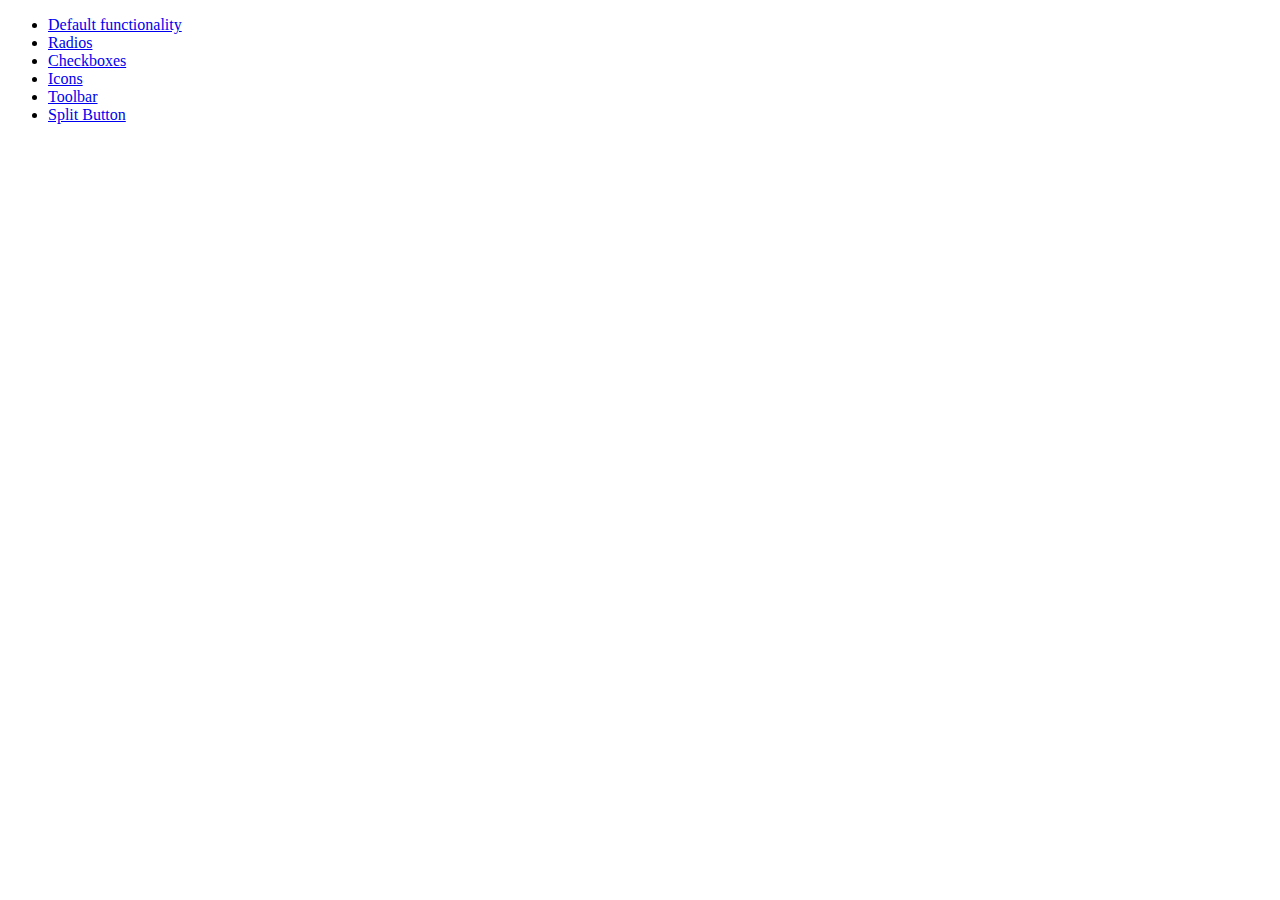
<file: main/development-bundle/demos/button/index.html>
<!doctype html>
<html lang="en">
<head>
	<meta charset="utf-8">
	<title>jQuery UI Button Demos</title>
</head>
<body>

<ul>
	<li><a href="default.html">Default functionality</a></li>
	<li><a href="radio.html">Radios</a></li>
	<li><a href="checkbox.html">Checkboxes</a></li>
	<li><a href="icons.html">Icons</a></li>
	<li><a href="toolbar.html">Toolbar</a></li>
	<li><a href="splitbutton.html">Split Button</a></li>
</ul>

</body>
</html>
</file>
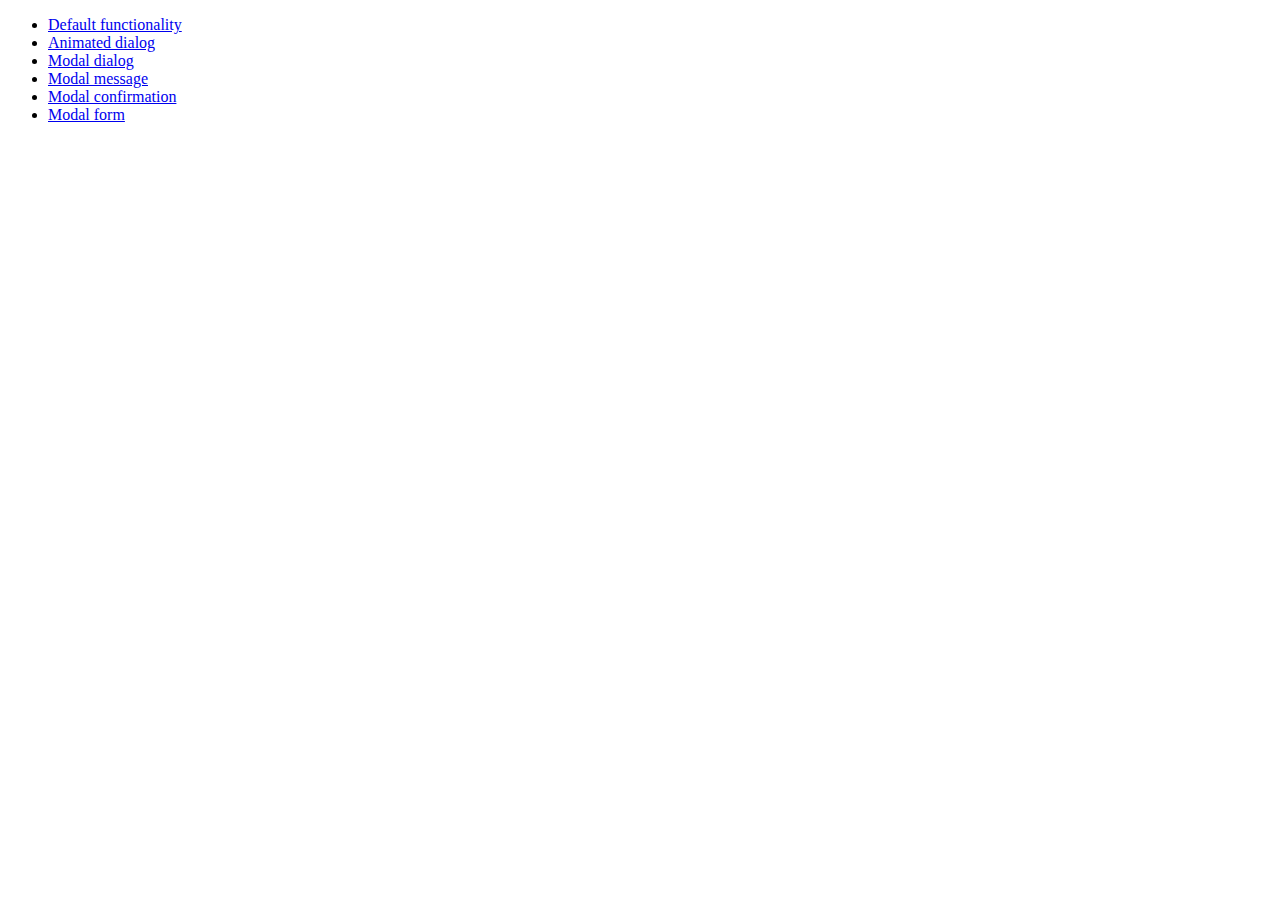
<file: main/development-bundle/demos/dialog/index.html>
<!doctype html>
<html lang="en">
<head>
	<meta charset="utf-8">
	<title>jQuery UI Dialog Demos</title>
</head>
<body>

<ul>
	<li><a href="default.html">Default functionality</a></li>
	<li><a href="animated.html">Animated dialog</a></li>
	<li><a href="modal.html">Modal dialog</a></li>
	<li><a href="modal-message.html">Modal message</a></li>
	<li><a href="modal-confirmation.html">Modal confirmation</a></li>
	<li><a href="modal-form.html">Modal form</a></li>
</ul>

</body>
</html>
</file>
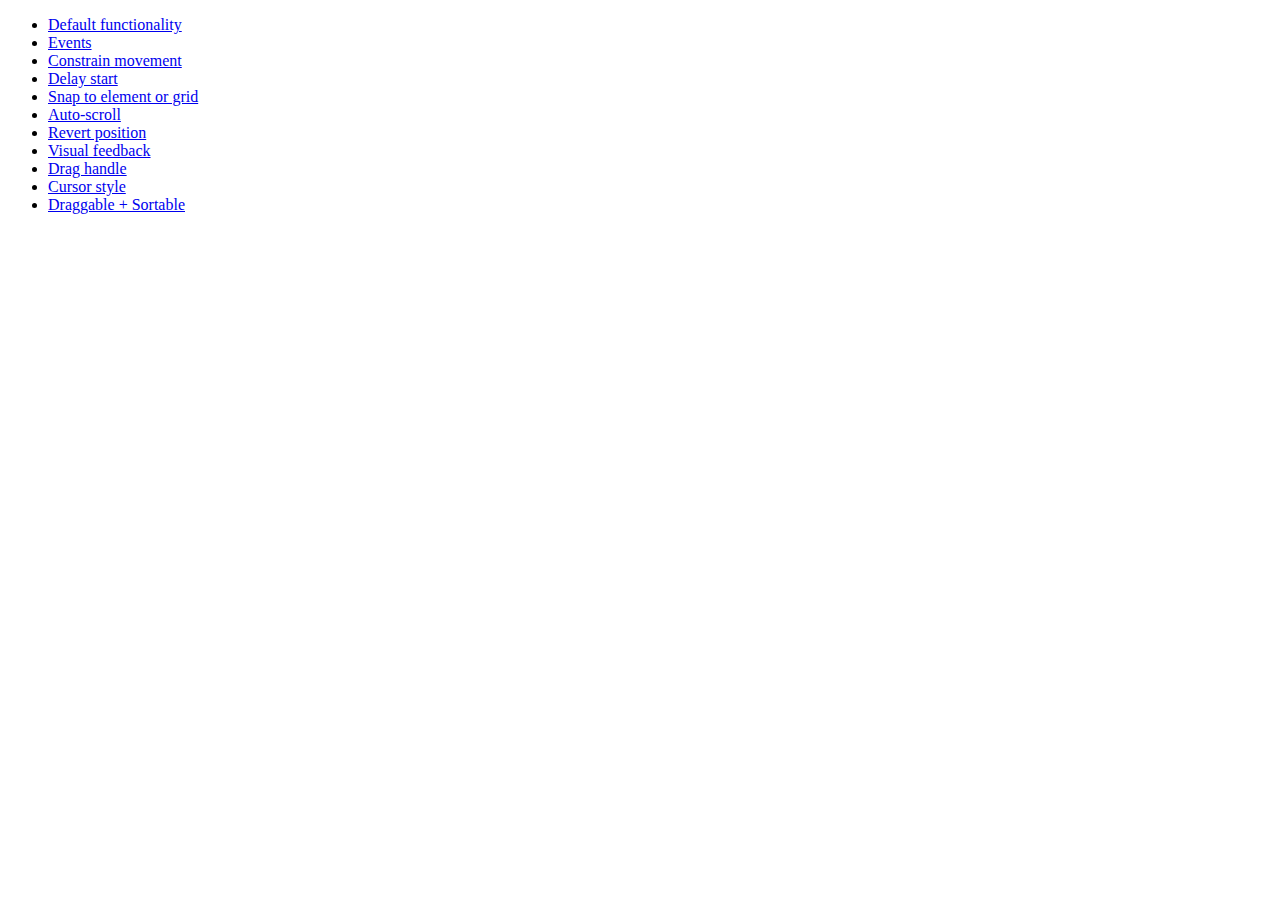
<file: main/development-bundle/demos/draggable/index.html>
<!doctype html>
<html lang="en">
<head>
	<meta charset="utf-8">
	<title>jQuery UI Draggable Demos</title>
</head>
<body>

<ul>
	<li><a href="default.html">Default functionality</a></li>
	<li><a href="events.html">Events</a></li>
	<li><a href="constrain-movement.html">Constrain movement</a></li>
	<li><a href="delay-start.html">Delay start</a></li>
	<li><a href="snap-to.html">Snap to element or grid</a></li>
	<li><a href="scroll.html">Auto-scroll</a></li>
	<li><a href="revert.html">Revert position</a></li>
	<li><a href="visual-feedback.html">Visual feedback</a></li>
	<li><a href="handle.html">Drag handle</a></li>
	<li><a href="cursor-style.html">Cursor style</a></li>
	<li><a href="sortable.html">Draggable + Sortable</a></li>
</ul>

</body>
</html>
</file>
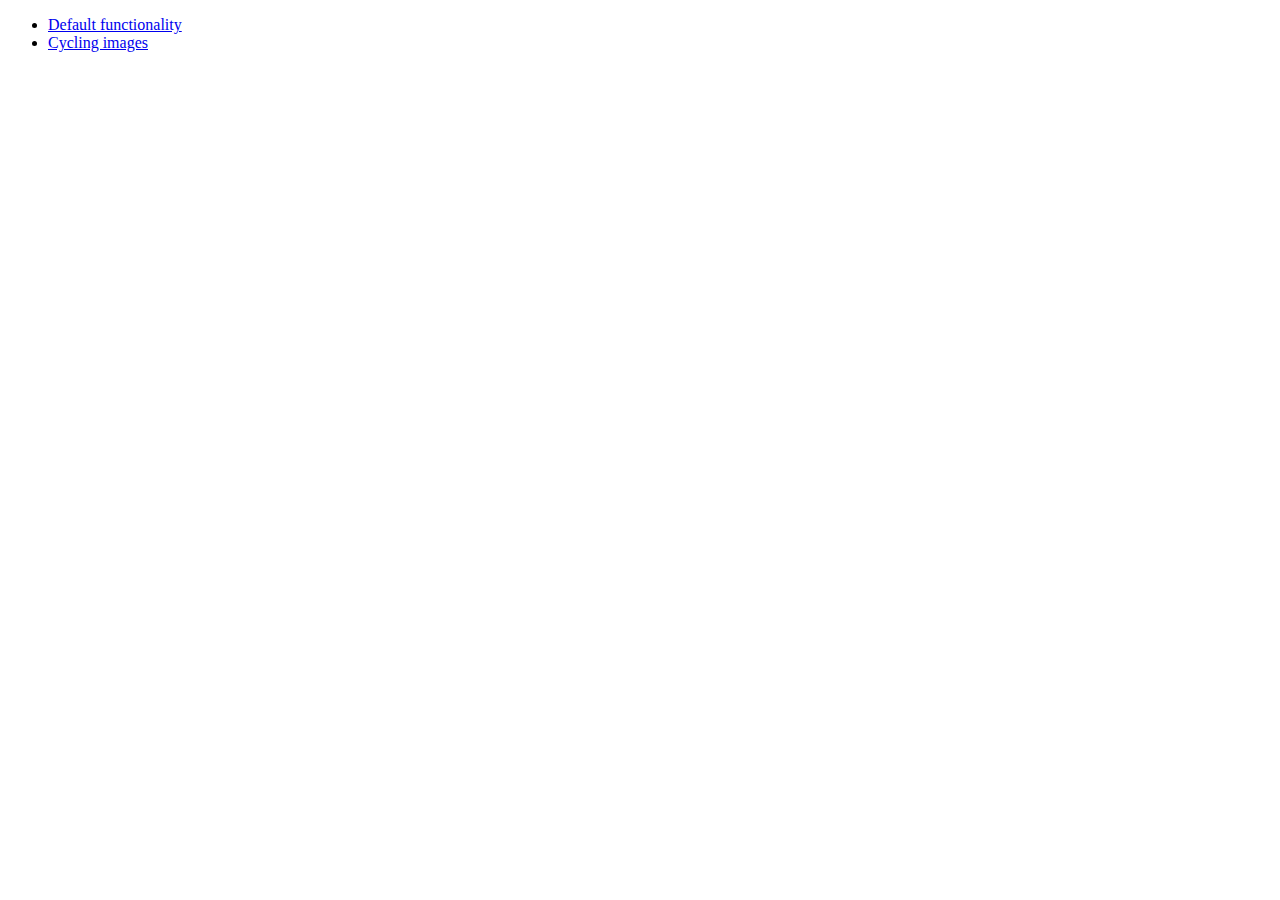
<file: main/development-bundle/demos/position/index.html>
<!doctype html>
<html lang="en">
<head>
	<meta charset="utf-8">
	<title>jQuery UI Position Demo</title>
</head>
<body>

<ul>
	<li><a href="default.html">Default functionality</a></li>
	<li><a href="cycler.html">Cycling images</a></li>
</ul>

</body>
</html>
</file>
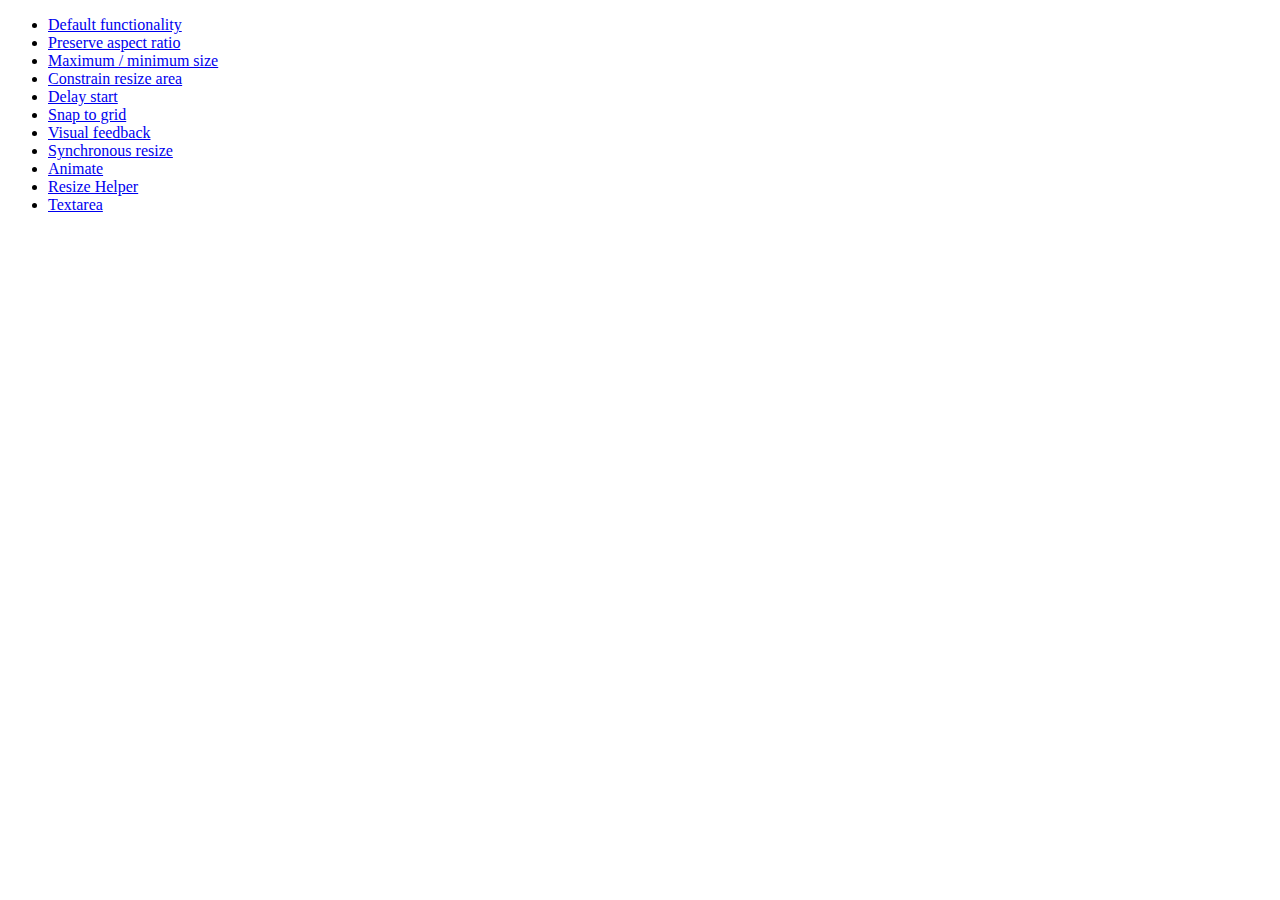
<file: main/development-bundle/demos/resizable/index.html>
<!doctype html>
<html lang="en">
<head>
	<meta charset="utf-8">
	<title>jQuery UI Resizable Demos</title>
</head>
<body>

<ul>
	<li><a href="default.html">Default functionality</a></li>
	<li><a href="aspect-ratio.html">Preserve aspect ratio</a></li>
	<li><a href="max-min.html">Maximum / minimum size</a></li>
	<li><a href="constrain-area.html">Constrain resize area</a></li>
	<li><a href="delay-start.html">Delay start</a></li>
	<li><a href="snap-to-grid.html">Snap to grid</a></li>
	<li><a href="visual-feedback.html">Visual feedback</a></li>
	<li><a href="synchronous-resize.html">Synchronous resize</a></li>
	<li><a href="animate.html">Animate</a></li>
	<li><a href="helper.html">Resize Helper</a></li>
	<li><a href="textarea.html">Textarea</a></li>
</ul>

</body>
</html>
</file>
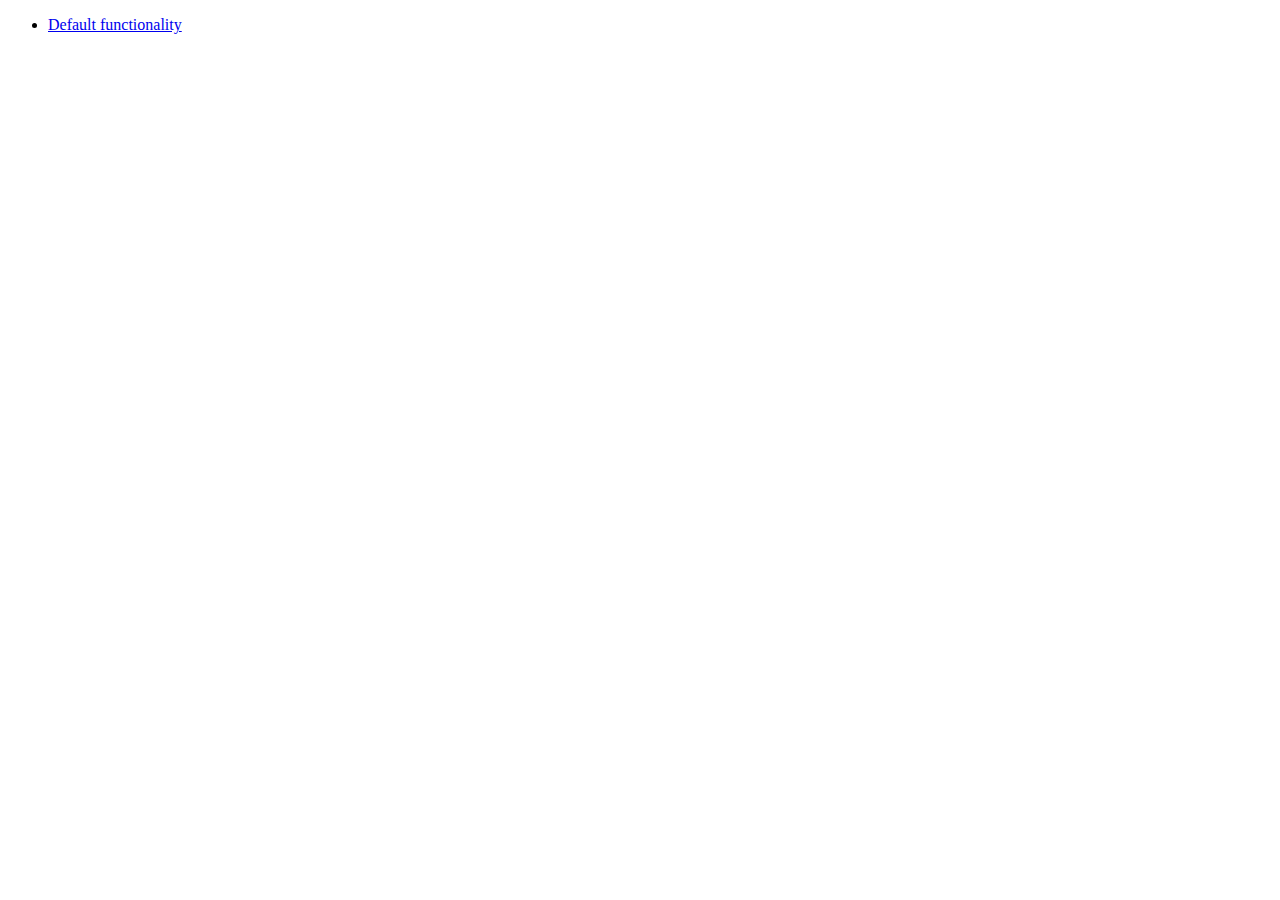
<file: main/development-bundle/demos/widget/index.html>
<!doctype html>
<html lang="en">
<head>
	<meta charset="utf-8">
	<title>jQuery UI Widget Demo</title>
</head>
<body>

<ul>
	<li><a href="default.html">Default functionality</a></li>
</ul>

</body>
</html>
</file>
